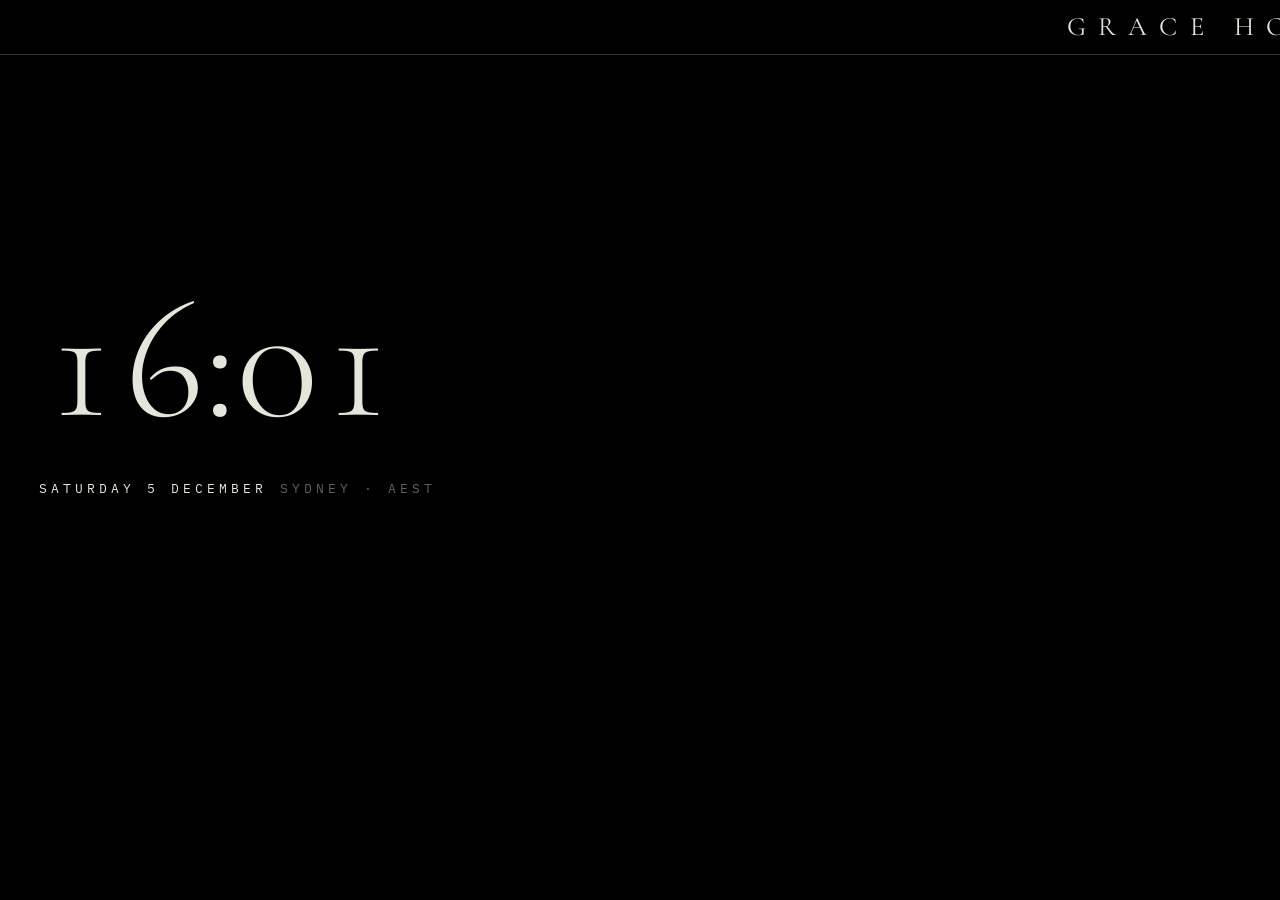
<file: holding/index.html>
<!DOCTYPE html>
<html lang="en">
<head>
<meta charset="UTF-8" />
<title>Grace House</title>
<link rel="preconnect" href="https://fonts.googleapis.com" />
<link rel="preconnect" href="https://fonts.gstatic.com" crossorigin />
<link rel="stylesheet" href="https://fonts.googleapis.com/css2?family=Cormorant+Garamond:wght@300;400&family=IBM+Plex+Mono:wght@400&display=swap" />
<style>
:root {
  --screen-width:  2436px;
  --screen-height: 783px;

  --gh-cream:        #E5E5DA;
  --gh-cream-dim:    rgba(229, 229, 218, 0.72);
  --gh-cream-faint:  rgba(229, 229, 218, 0.42);
  --gh-line:         rgba(229, 229, 218, 0.22);

  --font-serif: 'Cormorant Garamond', serif;
  --font-mono:  'IBM Plex Mono', ui-monospace, monospace;

  --u: calc(var(--screen-height) / 100);

  /* timing: 6 photos × 27s = 162s cycle */
  --cycle: 162s;
}

* { box-sizing: border-box; margin: 0; padding: 0; }

html, body {
  width: 100vw; height: 100vh;
  overflow: hidden;
  background: #000;
  cursor: none;
  -webkit-font-smoothing: antialiased;
  -moz-osx-font-smoothing: grayscale;
}

.stage {
  /* Anchored to top-left at native 2436 × 783.
     The Colorlight X8E is configured to capture exactly the top-left
     2436 × 783 rectangle of the HDMI input, so all content must live
     in that region. The NUC outputs 2560 × 1080; the right 124 px and
     bottom 297 px of the viewport are dead space (black, never shown
     on the panel). */
  position: absolute;
  top: 0;
  left: 0;
  width: var(--screen-width);
  height: var(--screen-height);
  background: #000;
  overflow: hidden;
  color: var(--gh-cream);
}

/* -------- aerial layers (Ken Burns + crossfade across 6 photos) -------- */
.aerial {
  position: absolute;
  inset: 0;
  width: 100%;
  height: 100%;
  background-size: cover;
  background-position: center;
  opacity: 0;
  will-change: opacity, transform;
  animation:
    aerial-fade var(--cycle) ease-in-out infinite,
    aerial-push var(--cycle) ease-in-out infinite;
}
/* six photos staggered by 27s through the 162s cycle */
.aerial:nth-child(1) { animation-delay:    0s,    0s; }
.aerial:nth-child(2) { animation-delay:  -27s,  -27s; }
.aerial:nth-child(3) { animation-delay:  -54s,  -54s; }
.aerial:nth-child(4) { animation-delay:  -81s,  -81s; }
.aerial:nth-child(5) { animation-delay: -108s, -108s; }
.aerial:nth-child(6) { animation-delay: -135s, -135s; }

/* visible window = 1/6 of cycle (~16.67%); fade in/out at the edges */
@keyframes aerial-fade {
  0%   { opacity: 0; }
  3%   { opacity: 1; }
  14%  { opacity: 1; }
  17%  { opacity: 0; }
  100% { opacity: 0; }
}

/* gentle forward push: slow zoom + slight upward drift during the visible window */
@keyframes aerial-push {
  0%   { transform: scale(1.00) translate(0, 0); }
  17%  { transform: scale(1.14) translate(0, -1.5%); }
  18%  { transform: scale(1.00) translate(0, 0); }   /* reset while invisible */
  100% { transform: scale(1.00) translate(0, 0); }
}

/* -------- legibility scrim -------- */
.scrim {
  position: absolute;
  inset: 0;
  pointer-events: none;
  background:
    linear-gradient(90deg,
      rgba(0,0,0,0.55) 0%,
      rgba(0,0,0,0.22) 28%,
      rgba(0,0,0,0.00) 50%
    ),
    linear-gradient(180deg,
      rgba(0,0,0,0.48) 0%,
      rgba(0,0,0,0.00) 14%
    ),
    linear-gradient(0deg,
      rgba(0,0,0,0.30) 0%,
      rgba(0,0,0,0.00) 12%
    );
}

/* -------- top banner -------- */
.banner {
  position: absolute;
  top: 0;
  left: 0;
  right: 0;
  height: calc(var(--u) * 7);
  display: flex;
  align-items: center;
  justify-content: center;
  border-bottom: 1px solid var(--gh-line);
  font-family: var(--font-serif);
  font-weight: 400;
  font-size: calc(var(--u) * 3.4);
  letter-spacing: 0.46em;
  text-transform: uppercase;
  color: var(--gh-cream);
  padding-left: 0.46em;
}

/* -------- left clock -------- */
.clock {
  position: absolute;
  left: calc(var(--u) * 5);
  top: 50%;
  transform: translateY(-50%);
  display: flex;
  flex-direction: column;
  gap: calc(var(--u) * 6);
}
.clock-time {
  font-family: var(--font-serif);
  font-weight: 300;
  font-size: calc(var(--u) * 22);
  line-height: 0.85;
  letter-spacing: -0.02em;
  color: var(--gh-cream);
  font-variant-numeric: tabular-nums;
  text-shadow: 0 calc(var(--u) * 0.3) calc(var(--u) * 1.6) rgba(0,0,0,0.55);
}
.clock-meta {
  display: flex;
  align-items: baseline;
  gap: calc(var(--u) * 1.6);
  font-family: var(--font-mono);
  font-size: calc(var(--u) * 1.6);
  letter-spacing: 0.32em;
  text-transform: uppercase;
  color: var(--gh-cream-dim);
  font-variant-numeric: tabular-nums;
}
.clock-date { color: var(--gh-cream); }
.clock-zone { color: var(--gh-cream-faint); }

/* -------- bottom mark -------- */
.mark {
  position: absolute;
  bottom: calc(var(--u) * 2);
  right: calc(var(--u) * 5);
  font-family: var(--font-mono);
  font-size: calc(var(--u) * 1.3);
  letter-spacing: 0.46em;
  text-transform: uppercase;
  color: var(--gh-cream-faint);
  padding-left: 0.46em;
}
</style>
</head>
<body>
  <div class="stage" id="stage">

    <!-- six aerials -->
    <div class="aerial" style="background-image: url('https://images.unsplash.com/photo-1506905925346-21bda4d32df4?w=3840&q=92&auto=format&fit=crop');"></div>
    <div class="aerial" style="background-image: url('https://images.unsplash.com/photo-1464822759023-fed622ff2c3b?w=3840&q=92&auto=format&fit=crop');"></div>
    <div class="aerial" style="background-image: url('https://images.unsplash.com/photo-1470770841072-f978cf4d019e?w=5120&q=95&auto=format&fit=crop');"></div>
    <div class="aerial" style="background-image: url('https://images.unsplash.com/photo-1577897181176-a220d04736f7?w=5120&q=95&auto=format&fit=crop');"></div>
    <div class="aerial" style="background-image: url('https://images.unsplash.com/photo-1508922450598-2f5b1193950a?w=5120&q=95&auto=format&fit=crop');"></div>
    <div class="aerial" style="background-image: url('https://images.unsplash.com/photo-1641571978358-8049740c509f?w=5120&q=95&auto=format&fit=crop');"></div>

    <div class="scrim"></div>

    <header class="banner">GRACE HOUSE</header>

    <div class="clock">
      <div class="clock-time" id="clockTime">--:--</div>
      <div class="clock-meta">
        <span class="clock-date" id="clockDate">—</span>
        <span class="clock-zone">SYDNEY · AEST</span>
      </div>
    </div>

    <div class="mark">279 CLARENCE ST</div>

  </div>

<script>
(() => {
  'use strict';
  // Stage is anchored to the top-left at native 2436×783 (matches the
  // X8E's capture rectangle on the LED panel). No scaling needed.

  const $time = document.getElementById('clockTime');
  const $date = document.getElementById('clockDate');
  function tickClock() {
    const now = new Date();
    const tz = 'Australia/Sydney';
    $time.textContent = new Intl.DateTimeFormat('en-AU', {
      timeZone: tz, hour: '2-digit', minute: '2-digit', hour12: false,
    }).format(now);
    $date.textContent = new Intl.DateTimeFormat('en-AU', {
      timeZone: tz, weekday: 'long', day: 'numeric', month: 'long',
    }).format(now).toUpperCase();
  }
  tickClock();
  setInterval(tickClock, 1000 * 30);
})();
</script>
</body>
</html>
</file>
